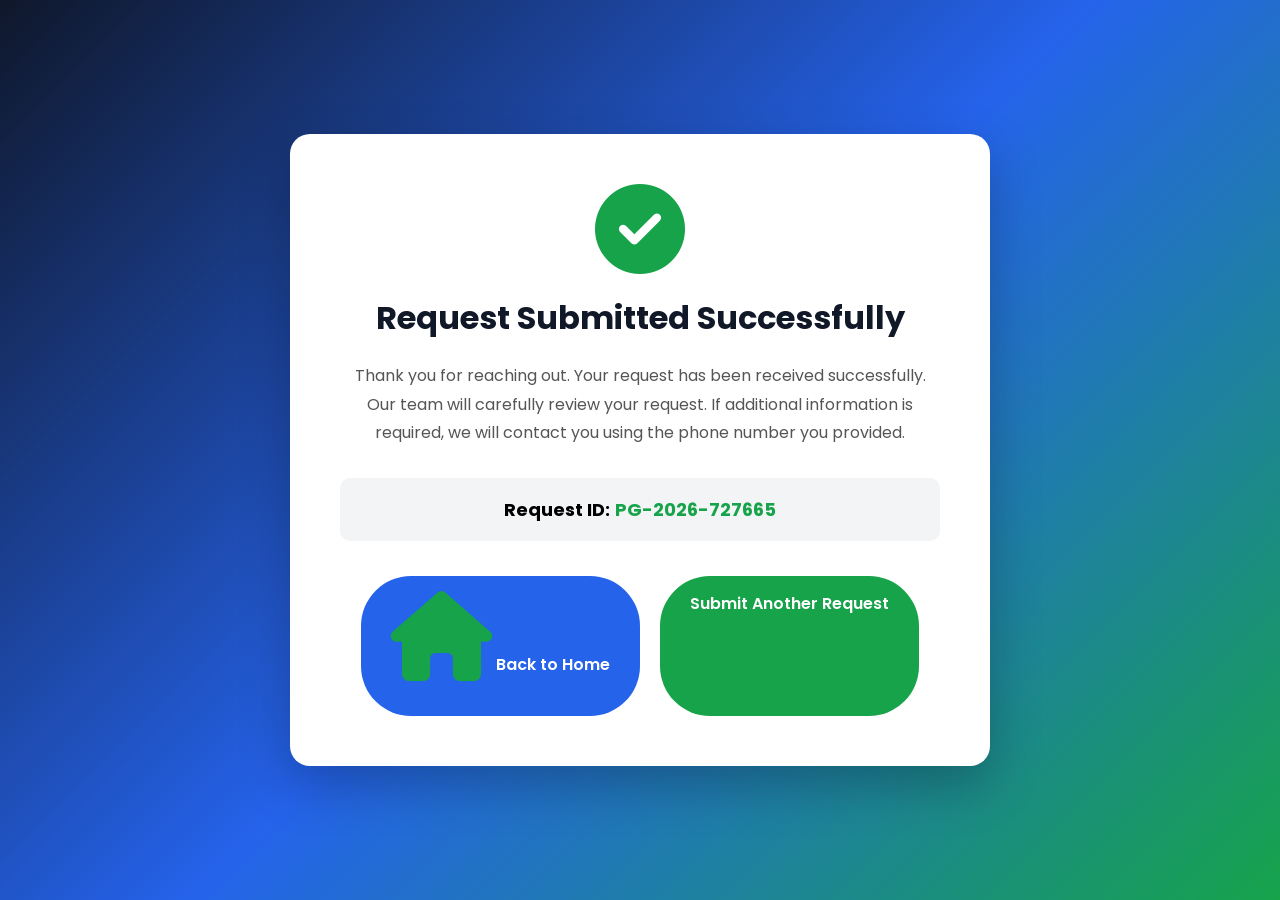
<file: thankyou.html>
<!DOCTYPE html>
<html lang="en">
<head>

<meta charset="UTF-8">
<meta name="viewport" content="width=device-width, initial-scale=1.0">

<title>Request Submitted</title>

<link rel="stylesheet" href="thankyou.css">

<link rel="stylesheet"
href="https://cdnjs.cloudflare.com/ajax/libs/font-awesome/6.5.2/css/all.min.css">

</head>

<body>

<div class="container">

<div class="card">

<i class="fa-solid fa-circle-check"></i>

<h1>Request Submitted Successfully</h1>

<p>

Thank you for reaching out.

Your request has been received successfully.

Our team will carefully review your request.

If additional information is required, we will contact you using the phone number you provided.

</p>

<div class="request-id">

<strong>Request ID:</strong>

<span id="requestId"></span>

</div>

<div class="buttons">

<a href="index.html" class="home-btn">

<i class="fa-solid fa-house"></i>

Back to Home

</a>

<a href="problem-form.html" class="new-btn">

Submit Another Request

</a>

</div>

</div>

</div>

<script>

const id = "PG-" + new Date().getFullYear() + "-" +
Math.floor(100000 + Math.random() * 900000);

document.getElementById("requestId").innerHTML = id;

</script>

</body>
</html>
</file>
<file: thankyou.css>
@import url('https://fonts.googleapis.com/css2?family=Poppins:wght@300;400;500;600;700&display=swap');

*{
margin:0;
padding:0;
box-sizing:border-box;
font-family:'Poppins',sans-serif;
}

body{

height:100vh;

display:flex;

justify-content:center;

align-items:center;

background:linear-gradient(135deg,#0f172a,#2563eb,#16a34a);

padding:20px;

}

.container{

width:100%;
max-width:700px;

}

.card{

background:#fff;

padding:50px;

border-radius:20px;

text-align:center;

box-shadow:0 20px 50px rgba(0,0,0,.25);

animation:fade .8s ease;

}

.card i{

font-size:90px;

color:#16a34a;

margin-bottom:20px;

}

.card h1{

color:#111827;

margin-bottom:20px;

}

.card p{

color:#555;

line-height:1.8;

margin-bottom:30px;

}

.request-id{

background:#f3f4f6;

padding:18px;

border-radius:10px;

margin-bottom:35px;

font-size:18px;

}

.request-id span{

color:#16a34a;

font-weight:bold;

}

.buttons{

display:flex;

justify-content:center;

gap:20px;

flex-wrap:wrap;

}

.buttons a{

text-decoration:none;

padding:15px 30px;

border-radius:50px;

font-weight:600;

transition:.3s;

}

.home-btn{

background:#2563eb;

color:white;

}

.new-btn{

background:#16a34a;

color:white;

}

.buttons a:hover{

transform:translateY(-5px);

box-shadow:0 15px 25px rgba(0,0,0,.2);

}

@keyframes fade{

from{

opacity:0;

transform:translateY(50px);

}

to{

opacity:1;

transform:translateY(0);

}

}

@media(max-width:768px){

.card{

padding:30px;

}

.buttons{

flex-direction:column;

}

.buttons a{

width:100%;

}

}
</file>
